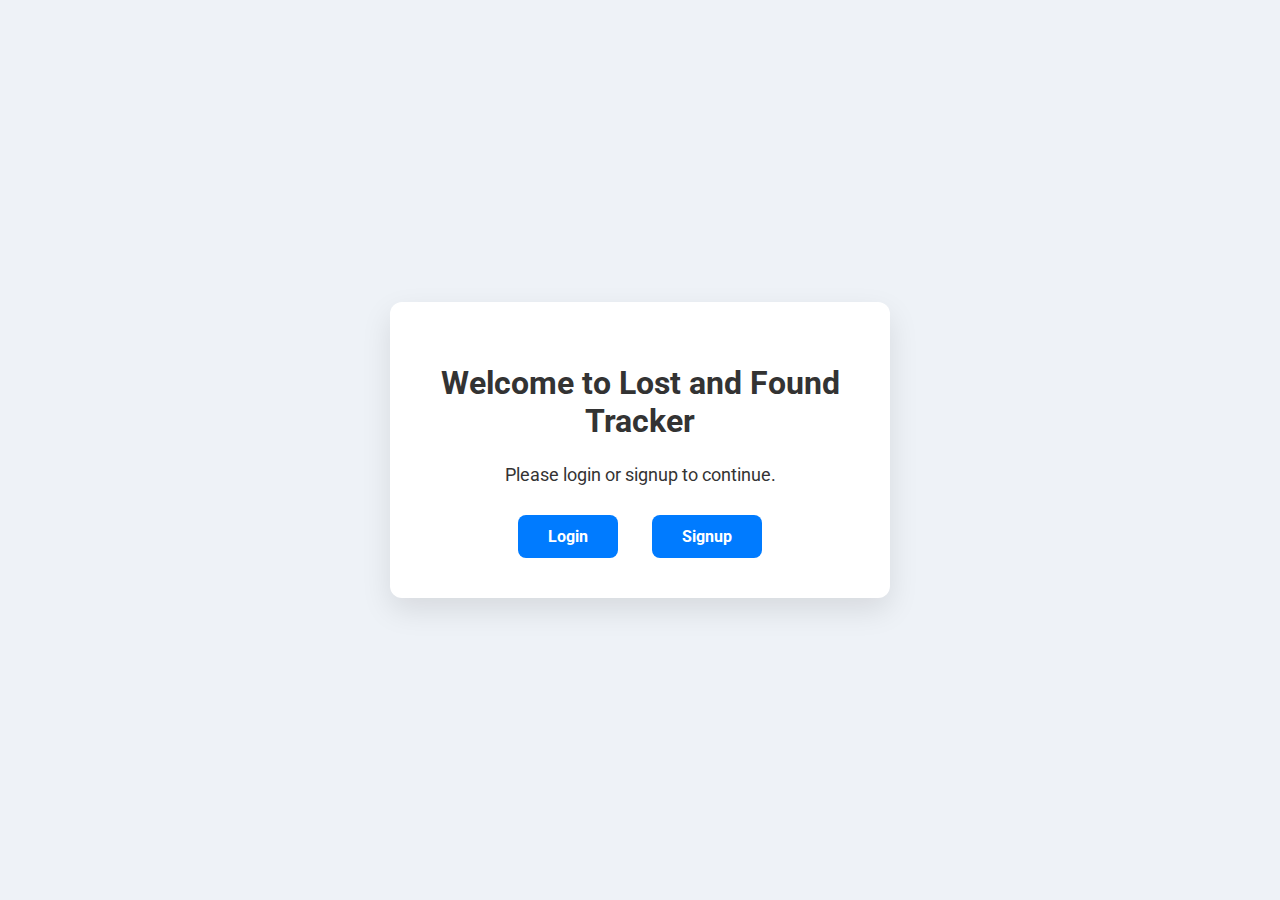
<file: index.html>
<!DOCTYPE html>
<html lang="en">
<head>
    <meta charset="UTF-8" />
    <meta name="viewport" content="width=device-width, initial-scale=1" />
    <title>Lost and Found Tracker</title>
    <link href="https://fonts.googleapis.com/css2?family=Roboto:wght@400;700&display=swap" rel="stylesheet" />
    <style>
        body {
            font-family: 'Roboto', sans-serif;
            background: #eef2f7;
            margin: 0;
            padding: 0;
            display: flex;
            justify-content: center;
            align-items: center;
            height: 100vh;
            color: #333;
        }
        .container {
            background: white;
            padding: 40px 50px;
            border-radius: 12px;
            box-shadow: 0 12px 30px rgba(0,0,0,0.1);
            text-align: center;
            max-width: 400px;
            width: 90%;
        }
        h1 {
            margin-bottom: 25px;
            font-weight: 700;
            font-size: 2rem;
        }
        p {
            font-size: 1.1rem;
            margin-bottom: 30px;
        }
        a.button {
            display: inline-block;
            margin: 0 15px;
            padding: 12px 30px;
            background-color: #007bff;
            color: white;
            font-weight: 700;
            border-radius: 8px;
            text-decoration: none;
            transition: background-color 0.3s ease;
        }
        a.button:hover {
            background-color: #0056b3;
        }
        @media (max-width: 480px) {
            .container {
                padding: 30px 20px;
            }
            a.button {
                margin: 10px 10px 0 10px;
                width: 120px;
                display: block;
                text-align: center;
            }
        }
    </style>
</head>
<body>
    <div class="container">
        <h1>Welcome to Lost and Found Tracker</h1>
        <p>Please login or signup to continue.</p>
        <a href="/login" class="button">Login</a>
        <a href="/signup" class="button">Signup</a>
    </div>
</body>
</html>
</file>
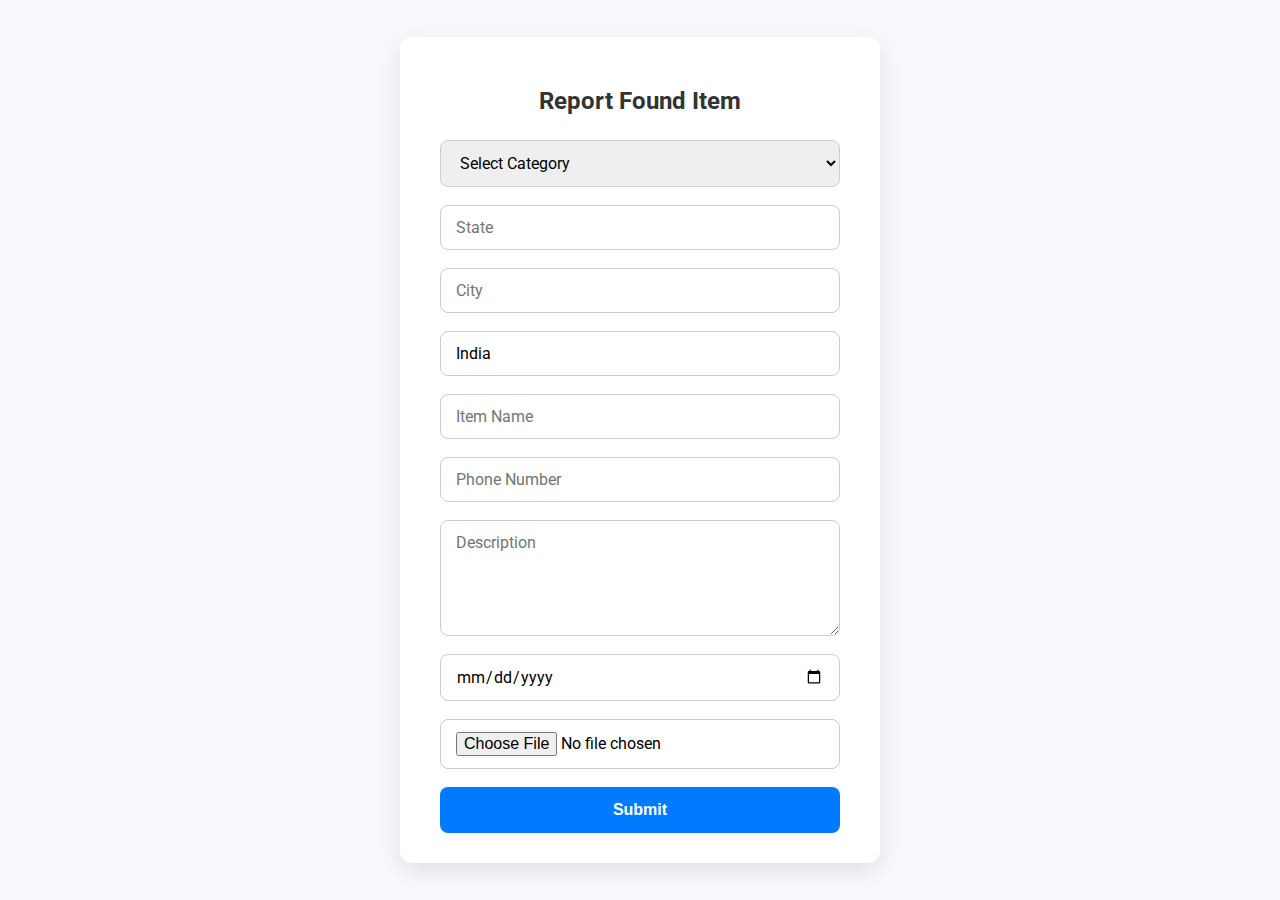
<file: found_report.html>
<!DOCTYPE html>
<html lang="en">
<head>
    <meta charset="UTF-8" />
    <meta name="viewport" content="width=device-width, initial-scale=1" />
    <title>Found Report - Lost and Found Tracker</title>
    <link href="https://fonts.googleapis.com/css2?family=Roboto:wght@400;700&display=swap" rel="stylesheet" />
    <style>
        body {
            font-family: 'Roboto', sans-serif;
            background: #f7f9fc;
            margin: 0;
            padding: 0;
            display: flex;
            justify-content: center;
            min-height: 100vh;
            align-items: center;
        }
        .container {
            width: 100%;
            max-width: 480px;
            padding: 20px;
        }
        .card {
            background: white;
            border-radius: 12px;
            box-shadow: 0 8px 24px rgba(0,0,0,0.1);
            padding: 30px 40px;
        }
        h2 {
            margin-bottom: 25px;
            color: #333;
            text-align: center;
        }
        form {
            display: flex;
            flex-direction: column;
            gap: 18px;
        }
        select, input[type="text"], input[type="date"], textarea, input[type="file"] {
            padding: 12px 15px;
            border-radius: 8px;
            border: 1.8px solid #ccc;
            font-size: 1rem;
            transition: border-color 0.3s ease;
            font-family: inherit;
            resize: vertical;
        }
        select:focus, input[type="text"]:focus, input[type="date"]:focus, textarea:focus, input[type="file"]:focus {
            outline: none;
            border-color: #007bff;
            box-shadow: 0 0 4px rgba(0,123,255,0.4);
        }
        textarea {
            min-height: 90px;
        }
        button {
            background-color: #007bff;
            color: white;
            padding: 14px 20px;
            border: none;
            border-radius: 8px;
            font-weight: 700;
            font-size: 1rem;
            cursor: pointer;
            transition: background-color 0.3s ease;
        }
        button:hover {
            background-color: #0056b3;
        }
        @media (max-width: 520px) {
            .card {
                padding: 20px;
            }
        }
    </style>
</head>
<body>
    <div class="container">
        <div class="card">
            <h2>Report Found Item</h2>
            <form method="POST" action="/found_report" enctype="multipart/form-data">
                <select name="category_id" required>
                    <option value="" disabled selected>Select Category</option>
                    <option value="1">Electronics</option>
                    <option value="2">Jewelry</option>
                    <option value="3">Clothing</option>
                    <option value="4">Documents</option>
                </select>
                <input type="text" name="state" placeholder="State" required />
                <input type="text" name="city" placeholder="City" required />
                <input type="text" name="country" placeholder="Country" value="India" required />
                <input type="text" name="item_name" placeholder="Item Name" required />
                <input type="text" name="phone_no" placeholder="Phone Number" required />
                <textarea name="description" placeholder="Description" required></textarea>
                <input type="date" name="date_found" required />
                <input type="file" name="image" accept="image/*" />
                <button type="submit">Submit</button>
            </form>
        </div>
    </div>
</body>
</html>
</file>
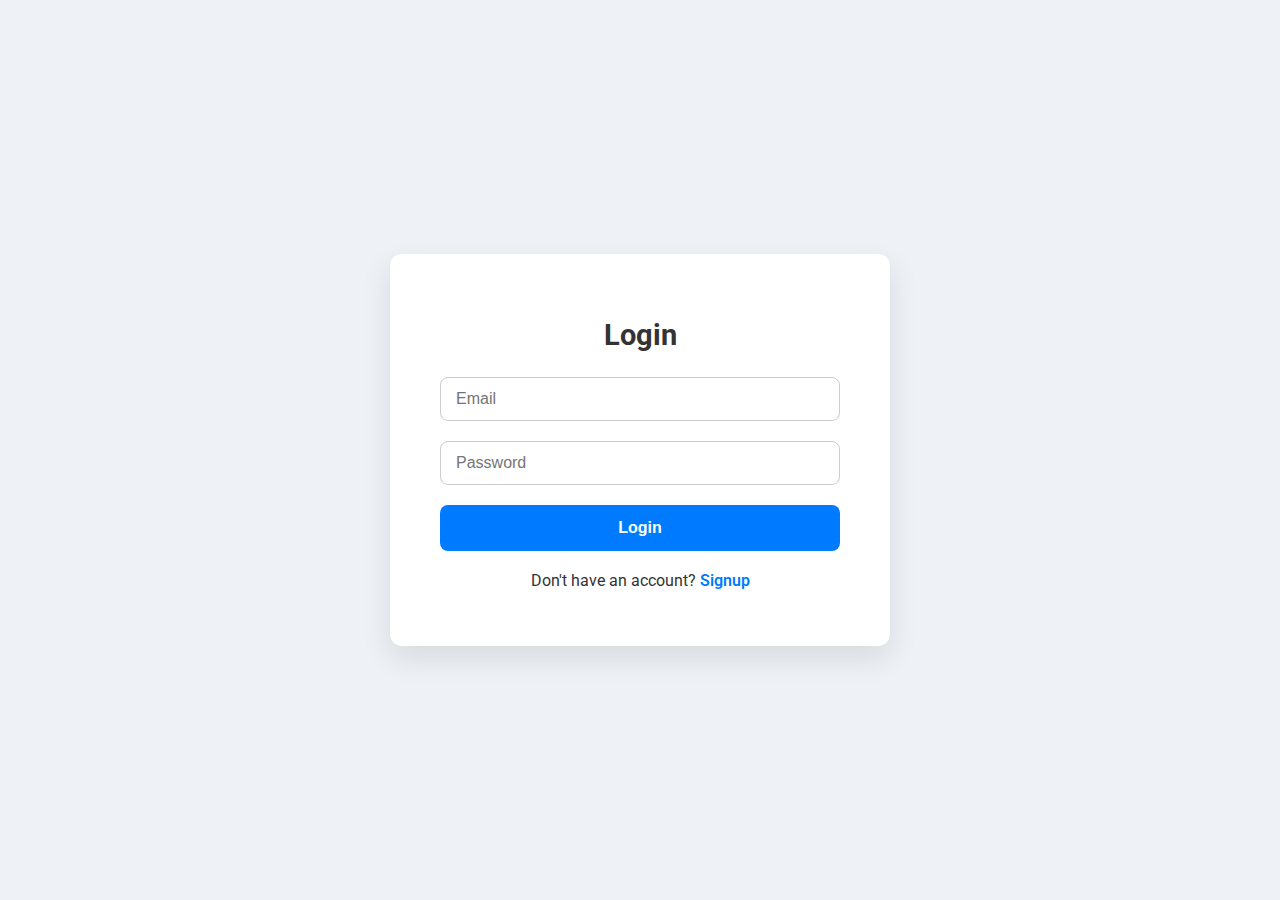
<file: login.html>
<!DOCTYPE html>
<html lang="en">
<head>
    <meta charset="UTF-8" />
    <meta name="viewport" content="width=device-width, initial-scale=1" />
    <title>Login - Lost and Found Tracker</title>
    <link href="https://fonts.googleapis.com/css2?family=Roboto:wght@400;700&display=swap" rel="stylesheet" />
    <style>
        body {
            font-family: 'Roboto', sans-serif;
            background: #eef2f7;
            margin: 0;
            padding: 0;
            display: flex;
            justify-content: center;
            align-items: center;
            height: 100vh;
            color: #333;
        }
        .container {
            background: white;
            padding: 40px 50px;
            border-radius: 12px;
            box-shadow: 0 12px 30px rgba(0,0,0,0.1);
            max-width: 400px;
            width: 90%;
            text-align: center;
        }
        h2 {
            margin-bottom: 25px;
            font-weight: 700;
            font-size: 1.8rem;
        }
        form {
            display: flex;
            flex-direction: column;
        }
        input[type="email"],
        input[type="password"] {
            padding: 12px 15px;
            margin-bottom: 20px;
            border: 1.5px solid #ccc;
            border-radius: 8px;
            font-size: 1rem;
            transition: border-color 0.3s ease;
        }
        input[type="email"]:focus,
        input[type="password"]:focus {
            border-color: #007bff;
            outline: none;
        }
        button {
            padding: 14px;
            background-color: #007bff;
            border: none;
            border-radius: 8px;
            color: white;
            font-weight: 700;
            font-size: 1rem;
            cursor: pointer;
            transition: background-color 0.3s ease;
        }
        button:hover {
            background-color: #0056b3;
        }
        p {
            margin-top: 20px;
            font-size: 1rem;
        }
        a {
            color: #007bff;
            text-decoration: none;
            font-weight: 600;
        }
        a:hover {
            text-decoration: underline;
        }
        @media (max-width: 480px) {
            .container {
                padding: 30px 20px;
            }
        }
    </style>
</head>
<body>
    <div class="container">
        <h2>Login</h2>
        <form method="POST" action="/login">
            <input type="email" name="email" placeholder="Email" required />
            <input type="password" name="password" placeholder="Password" required />
            <button type="submit">Login</button>
        </form>
        <p>Don't have an account? <a href="/signup">Signup</a></p>
    </div>
</body>
</html>
</file>
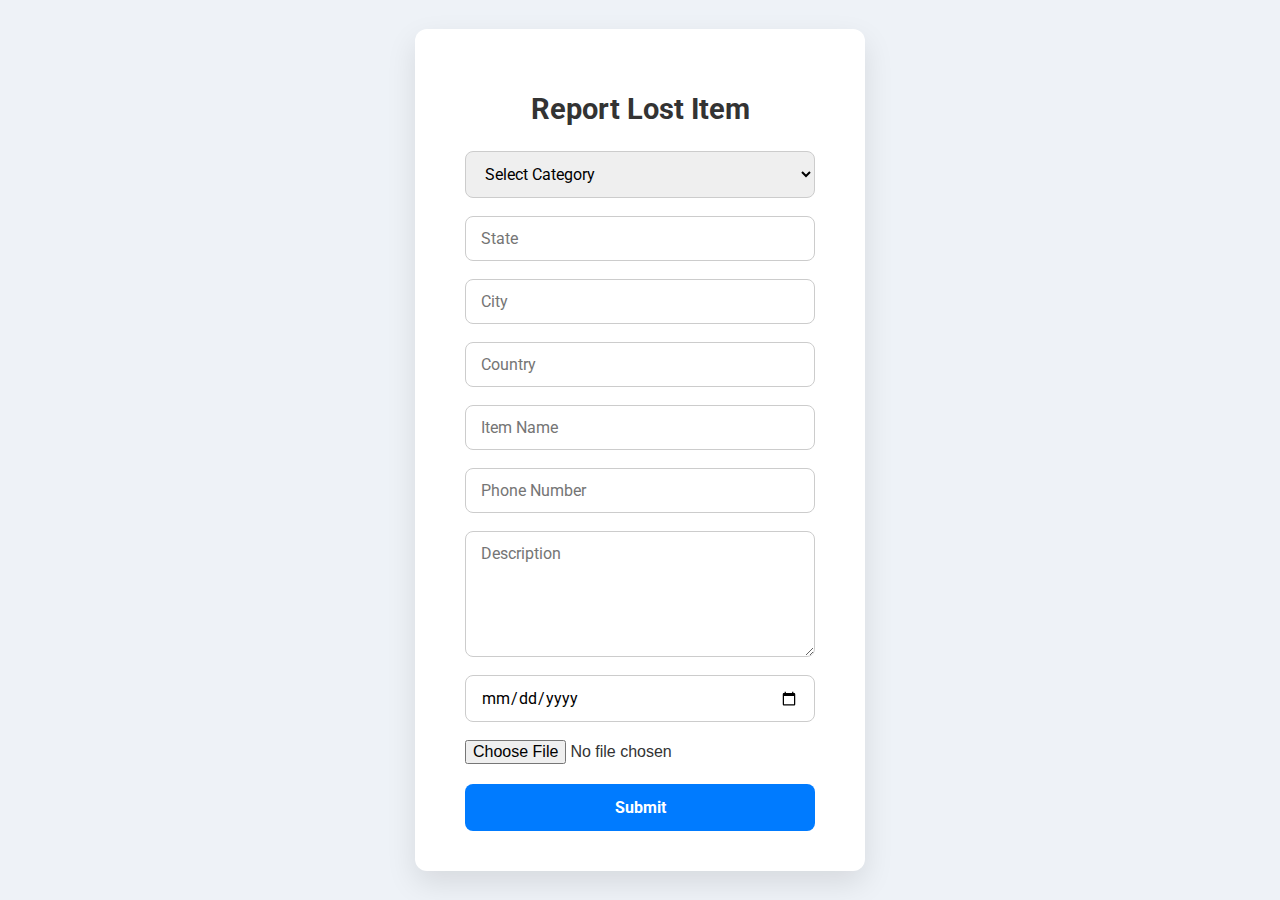
<file: lost_report.html>
<!DOCTYPE html>
<html lang="en">
<head>
    <meta charset="UTF-8" />
    <meta name="viewport" content="width=device-width, initial-scale=1" />
    <title>Lost Report - Lost and Found Tracker</title>
    <link href="https://fonts.googleapis.com/css2?family=Roboto:wght@400;700&display=swap" rel="stylesheet" />
    <style>
        body {
            font-family: 'Roboto', sans-serif;
            background: #eef2f7;
            margin: 0;
            padding: 0;
            display: flex;
            justify-content: center;
            align-items: center;
            min-height: 100vh;
            color: #333;
        }
        .container {
            background: white;
            padding: 40px 50px;
            border-radius: 12px;
            box-shadow: 0 12px 30px rgba(0,0,0,0.1);
            max-width: 450px;
            width: 90%;
            box-sizing: border-box;
        }
        h2 {
            margin-bottom: 25px;
            font-weight: 700;
            font-size: 1.8rem;
            text-align: center;
        }
        form {
            display: flex;
            flex-direction: column;
        }
        select,
        input[type="text"],
        input[type="date"],
        textarea {
            padding: 12px 15px;
            margin-bottom: 18px;
            border: 1.5px solid #ccc;
            border-radius: 8px;
            font-size: 1rem;
            resize: vertical;
            transition: border-color 0.3s ease;
            font-family: inherit;
        }
        select:focus,
        input[type="text"]:focus,
        input[type="date"]:focus,
        textarea:focus {
            border-color: #007bff;
            outline: none;
        }
        textarea {
            min-height: 100px;
        }
        input[type="file"] {
            margin-bottom: 20px;
            font-size: 1rem;
        }
        button {
            padding: 14px;
            background-color: #007bff;
            border: none;
            border-radius: 8px;
            color: white;
            font-weight: 700;
            font-size: 1rem;
            cursor: pointer;
            transition: background-color 0.3s ease;
            font-family: inherit;
        }
        button:hover {
            background-color: #0056b3;
        }
        @media (max-width: 480px) {
            .container {
                padding: 30px 20px;
            }
        }
    </style>
</head>
<body>
    <div class="container">
        <h2>Report Lost Item</h2>
        <form method="POST" action="/lost_report" enctype="multipart/form-data">
            <select name="category_id" required>
                <option value="" disabled selected>Select Category</option>
                <option value="1">Electronics</option>
                <option value="2">Jewelry</option>
                <option value="3">Clothing</option>
                <option value="4">Documents</option>
            </select>
            <input type="text" name="state" placeholder="State" required />
            <input type="text" name="city" placeholder="City" required />
            <input type="text" name="country" placeholder="Country" required />
            <input type="text" name="item_name" placeholder="Item Name" required />
            <input type="text" name="phone_no" placeholder="Phone Number" required />
            <textarea name="description" placeholder="Description" required></textarea>
            <input type="date" name="date_lost" required />
            <input type="file" name="image" accept="image/*" />
            <button type="submit">Submit</button>
        </form>
    </div>
</body>
</html>
</file>
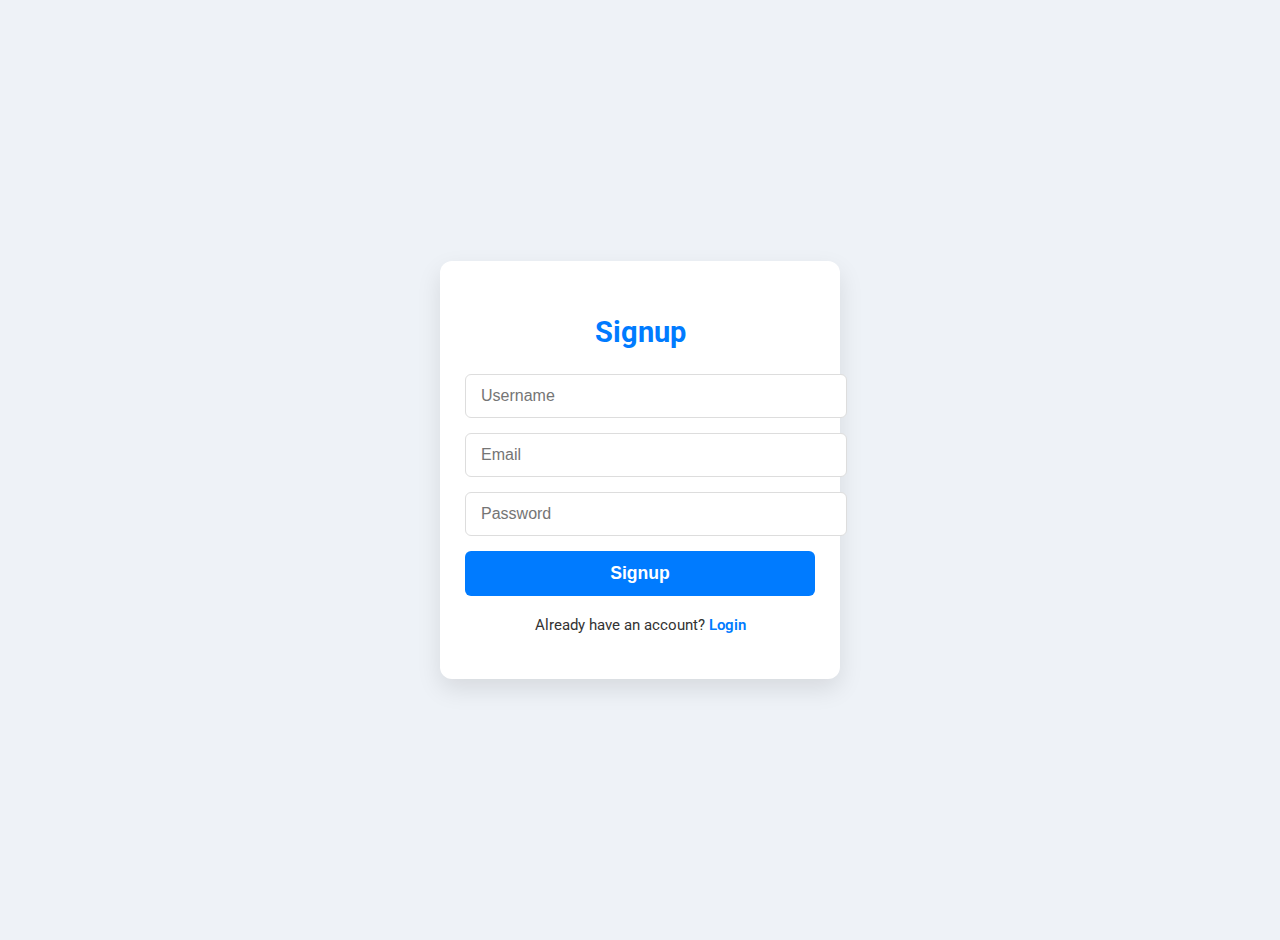
<file: signup.html>
<!DOCTYPE html>
<html lang="en">
<head>
  <meta charset="UTF-8" />
  <meta name="viewport" content="width=device-width, initial-scale=1" />
  <title>Signup - Lost and Found Tracker</title>
  <link href="https://fonts.googleapis.com/css2?family=Roboto:wght@400;700&display=swap" rel="stylesheet" />
  <style>
    body {
      font-family: 'Roboto', sans-serif;
      background: #eef2f7;
      margin: 0;
      padding: 20px;
      color: #333;
      min-height: 100vh;
      display: flex;
      justify-content: center;
      align-items: center;
    }
    .container {
      max-width: 400px;
      width: 100%;
    }
    .card {
      background: white;
      border-radius: 12px;
      box-shadow: 0 10px 25px rgba(0,0,0,0.1);
      padding: 30px 25px;
      text-align: center;
      transition: box-shadow 0.3s ease;
    }
    .card:hover {
      box-shadow: 0 15px 35px rgba(0,0,0,0.15);
    }
    h2 {
      font-weight: 700;
      margin-bottom: 25px;
      font-size: 1.8rem;
      color: #007bff;
    }
    form input {
      width: 100%;
      padding: 12px 15px;
      margin-bottom: 15px;
      border: 1.8px solid #ddd;
      border-radius: 6px;
      font-size: 1rem;
      transition: border-color 0.3s ease;
    }
    form input:focus {
      outline: none;
      border-color: #007bff;
      box-shadow: 0 0 6px #7ab8ff;
    }
    button {
      width: 100%;
      padding: 12px;
      background: #007bff;
      color: white;
      border: none;
      border-radius: 6px;
      font-size: 1.1rem;
      cursor: pointer;
      font-weight: 700;
      transition: background-color 0.3s ease;
    }
    button:hover {
      background: #0056b3;
    }
    p {
      margin-top: 20px;
      font-size: 0.95rem;
    }
    a {
      color: #007bff;
      text-decoration: none;
      font-weight: 600;
    }
    a:hover {
      text-decoration: underline;
    }
  </style>
</head>
<body>
  <div class="container">
    <div class="card">
      <h2>Signup</h2>
      <form method="POST" action="/signup">
        <input type="text" name="username" placeholder="Username" required />
        <input type="email" name="email" placeholder="Email" required />
        <input type="password" name="password" placeholder="Password" required />
        <button type="submit">Signup</button>
      </form>
      <p>Already have an account? <a href="/login">Login</a></p>
    </div>
  </div>
</body>
</html>
</file>
